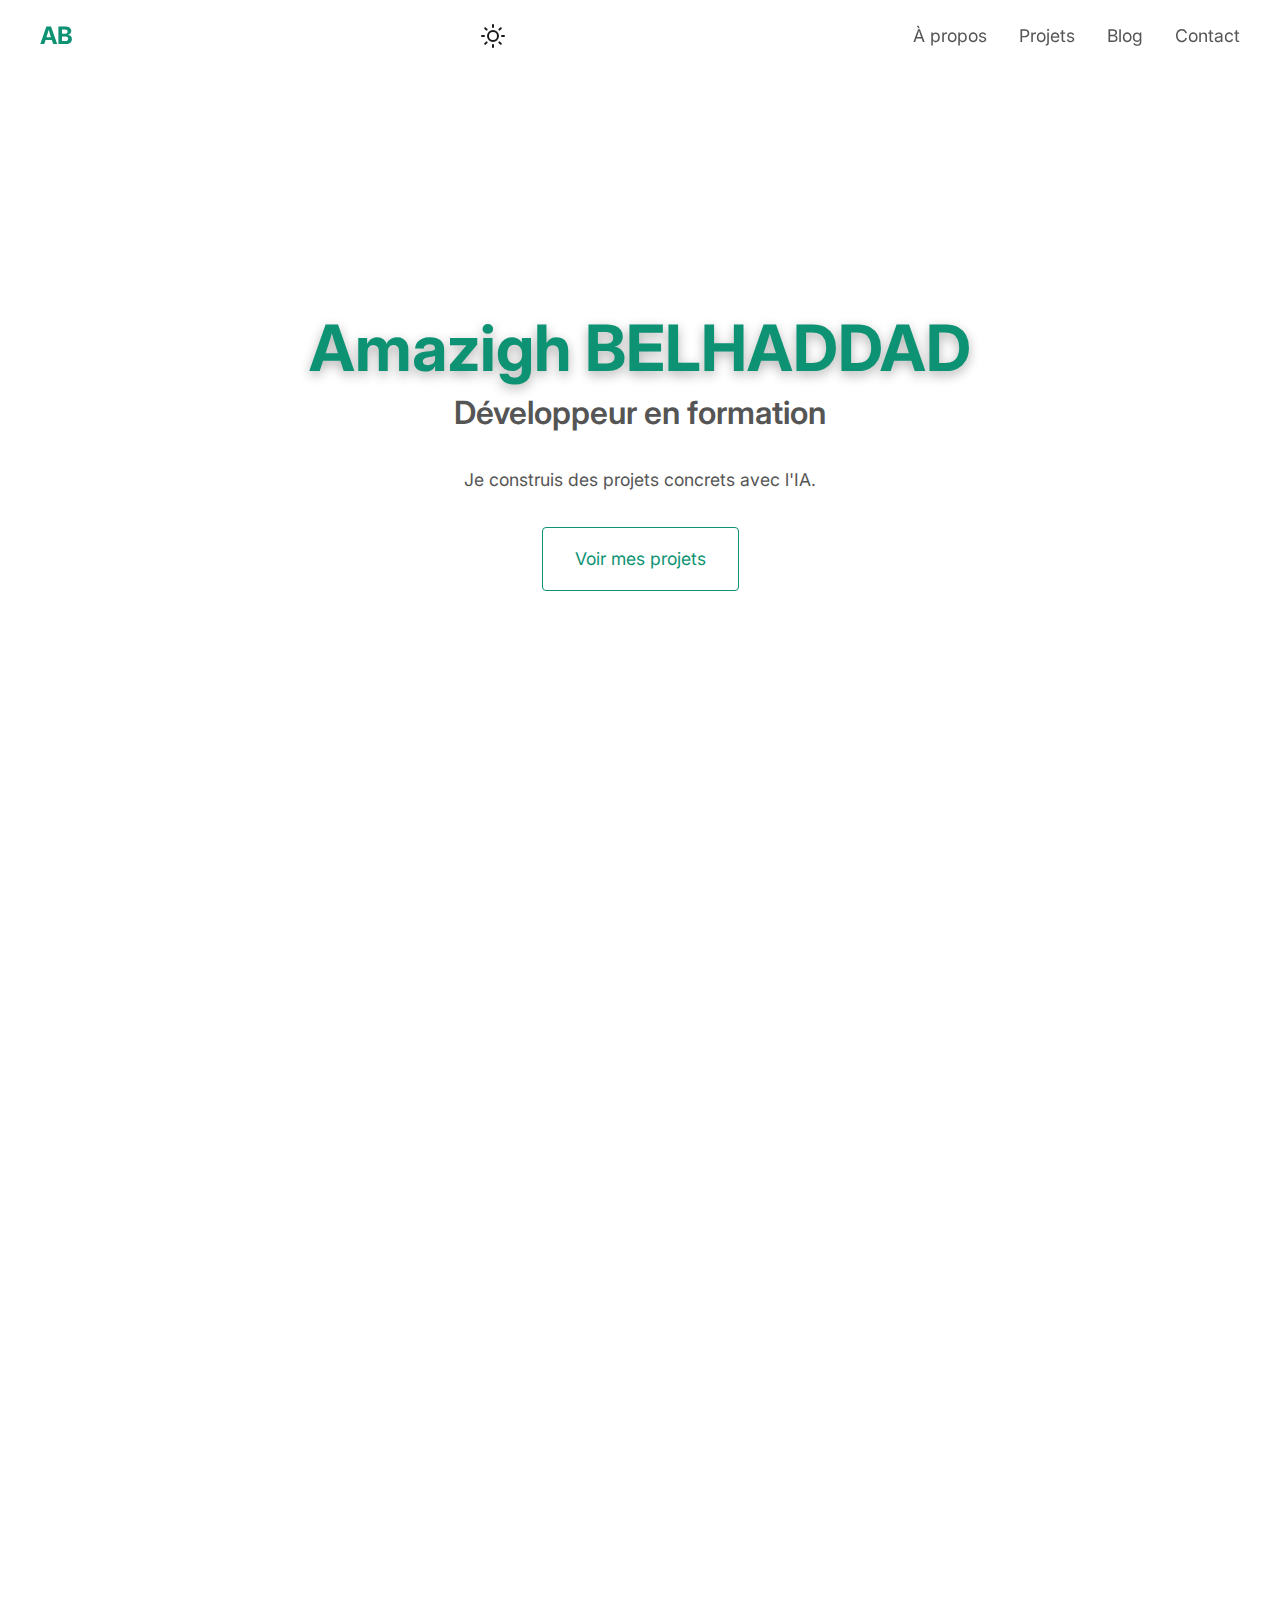
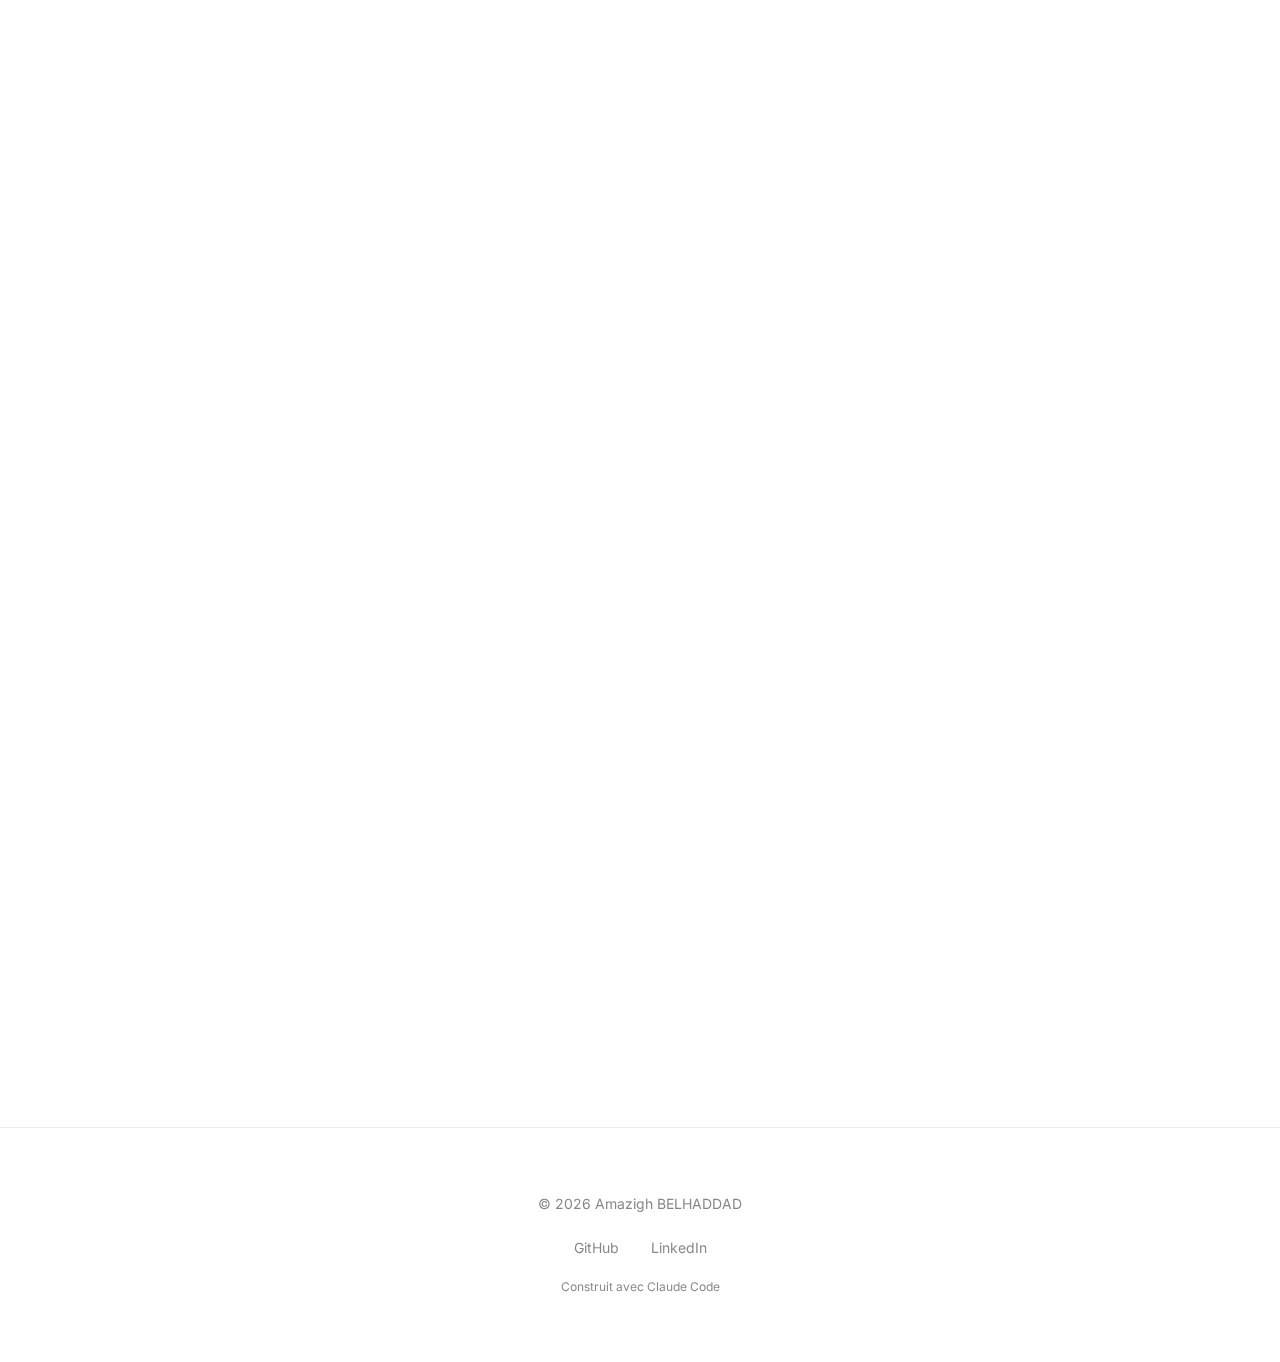
<file: index.html>
<!DOCTYPE html>
<html lang="fr">
<head>
    <meta charset="UTF-8">
    <meta name="viewport" content="width=device-width, initial-scale=1.0">
    <meta name="description" content="Portfolio de Amazigh BELHADDAD - Développeur en formation">
    <meta name="author" content="Amazigh BELHADDAD">
    <meta name="robots" content="index, follow">
    <link rel="canonical" href="https://amazigh.dev/">

    <!-- Open Graph / Facebook -->
    <meta property="og:type" content="website">
    <meta property="og:url" content="https://amazigh.dev/">
    <meta property="og:title" content="Amazigh BELHADDAD | Portfolio">
    <meta property="og:description" content="Portfolio de Amazigh BELHADDAD - Developpeur en formation. Je construis des projets concrets avec l'IA.">
    <meta property="og:image" content="https://amazigh.dev/assets/images/og-image.svg">
    <meta property="og:image:width" content="1200">
    <meta property="og:image:height" content="630">
    <meta property="og:image:alt" content="Amazigh BELHADDAD - Developpeur en formation">

    <!-- Twitter -->
    <meta name="twitter:card" content="summary_large_image">
    <meta name="twitter:url" content="https://amazigh.dev/">
    <meta name="twitter:title" content="Amazigh BELHADDAD | Portfolio">
    <meta name="twitter:description" content="Portfolio de Amazigh BELHADDAD - Developpeur en formation. Je construis des projets concrets avec l'IA.">
    <meta name="twitter:image" content="https://amazigh.dev/assets/images/og-image.svg">
    <meta name="twitter:image:alt" content="Amazigh BELHADDAD - Developpeur en formation">

    <title>Amazigh BELHADDAD | Portfolio</title>

    <!-- Structured Data -->
    <script type="application/ld+json">
    {
        "@context": "https://schema.org",
        "@type": "WebSite",
        "name": "Portfolio Amazigh BELHADDAD",
        "url": "https://amazigh.dev/",
        "description": "Portfolio de Amazigh BELHADDAD - Développeur en formation"
    }
    </script>
    <script type="application/ld+json">
    {
        "@context": "https://schema.org",
        "@type": "Person",
        "name": "Amazigh BELHADDAD",
        "url": "https://amazigh.dev/",
        "jobTitle": "Développeur en formation",
        "sameAs": [
            "https://github.com/I-Tayri",
            "https://www.linkedin.com/in/amazighbelhaddad"
        ]
    }
    </script>
    <link rel="icon" href="data:image/svg+xml,<svg xmlns='http://www.w3.org/2000/svg' viewBox='0 0 100 100'><text y='.9em' font-size='90'>👨‍💻</text></svg>">
    <link rel="preconnect" href="https://fonts.googleapis.com">
    <link rel="preconnect" href="https://fonts.gstatic.com" crossorigin>
    <link rel="preload" href="css/style.css" as="style">
    <link href="https://fonts.googleapis.com/css2?family=Inter:wght@400;500;600;700&display=swap" rel="stylesheet">
    <link rel="stylesheet" href="css/style.css">
    <link rel="sitemap" type="application/xml" href="/sitemap.xml">

    <!-- Structured Data - Person -->
    <script type="application/ld+json">
    {
        "@context": "https://schema.org",
        "@type": "Person",
        "name": "Amazigh BELHADDAD",
        "url": "https://amazigh.dev",
        "jobTitle": "Développeur en formation",
        "description": "Développeur passionné par la technologie et l'intelligence artificielle, construisant des projets concrets avec l'IA.",
        "sameAs": [
            "https://github.com/I-Tayri",
            "https://www.linkedin.com/in/amazighbelhaddad"
        ]
    }
    </script>

    <!-- Structured Data - WebSite -->
    <script type="application/ld+json">
    {
        "@context": "https://schema.org",
        "@type": "WebSite",
        "name": "Portfolio Amazigh BELHADDAD",
        "url": "https://amazigh.dev",
        "description": "Portfolio de Amazigh BELHADDAD - Développeur en formation",
        "author": {
            "@type": "Person",
            "name": "Amazigh BELHADDAD"
        }
    }
    </script>
</head>
<body>
    <a href="#main" class="skip-link">Aller au contenu principal</a>
    <header class="header">
        <nav class="nav">
            <a href="#hero" class="nav__logo" aria-label="Retour à l'accueil">AB</a>
            <button class="theme-toggle" aria-label="Basculer le thème">
                <svg class="theme-toggle__icon theme-toggle__icon--moon" aria-hidden="true" xmlns="http://www.w3.org/2000/svg" viewBox="0 0 24 24" fill="none" stroke="currentColor" stroke-width="2" stroke-linecap="round" stroke-linejoin="round">
                    <path d="M21 12.79A9 9 0 1 1 11.21 3 7 7 0 0 0 21 12.79z"></path>
                </svg>
                <svg class="theme-toggle__icon theme-toggle__icon--sun" aria-hidden="true" xmlns="http://www.w3.org/2000/svg" viewBox="0 0 24 24" fill="none" stroke="currentColor" stroke-width="2" stroke-linecap="round" stroke-linejoin="round">
                    <circle cx="12" cy="12" r="5"></circle>
                    <line x1="12" y1="1" x2="12" y2="3"></line>
                    <line x1="12" y1="21" x2="12" y2="23"></line>
                    <line x1="4.22" y1="4.22" x2="5.64" y2="5.64"></line>
                    <line x1="18.36" y1="18.36" x2="19.78" y2="19.78"></line>
                    <line x1="1" y1="12" x2="3" y2="12"></line>
                    <line x1="21" y1="12" x2="23" y2="12"></line>
                    <line x1="4.22" y1="19.78" x2="5.64" y2="18.36"></line>
                    <line x1="18.36" y1="5.64" x2="19.78" y2="4.22"></line>
                </svg>
            </button>
            <button class="nav__toggle" aria-label="Menu" aria-expanded="false">
                <span class="nav__toggle-bar"></span>
                <span class="nav__toggle-bar"></span>
                <span class="nav__toggle-bar"></span>
            </button>
            <ul class="nav__list">
                <li class="nav__item"><a href="#about" class="nav__link">À propos</a></li>
                <li class="nav__item"><a href="#projects" class="nav__link">Projets</a></li>
                <li class="nav__item"><a href="blog/" class="nav__link">Blog</a></li>
                <li class="nav__item"><a href="#contact" class="nav__link">Contact</a></li>
            </ul>
        </nav>
    </header>

    <main id="main">
        <section id="hero" class="hero">
            <div class="hero__content">
                <h1 class="hero__title">Amazigh BELHADDAD</h1>
                <h2 class="hero__subtitle">Développeur en formation</h2>
                <p class="hero__description">Je construis des projets concrets avec l'IA.</p>
                <a href="#projects" class="hero__cta">Voir mes projets</a>
            </div>
        </section>

        <section id="about" class="about">
            <h2 class="section__title">À propos</h2>
            <div class="about__content">
                <img src="assets/images/photo-profil.jpg"
                     alt="Photo de profil d'Amazigh BELHADDAD"
                     class="about__photo">
                <div class="about__text-wrapper">
                    <p class="about__text">
                        Passionné par la technologie et l'intelligence artificielle,
                        j'apprends à construire des projets concrets en utilisant les
                        outils les plus avancés du marché. Ce portfolio est lui-même
                        construit avec Claude Code.
                    </p>
                </div>
            </div>
        </section>

        <section id="projects" class="projects">
            <h2 class="section__title">Mes Projets</h2>
            <div class="projects__grid" id="projects-grid" aria-live="polite">
                <p class="projects__loading" role="status">Chargement des projets...</p>
            </div>
        </section>

        <section id="contact" class="contact">
            <h2 class="section__title">Me contacter</h2>
            <form class="contact__form" id="contact-form" action="https://formspree.io/f/xwvnkjyg" method="POST" novalidate>
                <div class="form__group">
                    <label for="name" class="form__label">Nom<span class="form__required" aria-hidden="true">*</span></label>
                    <input type="text" id="name" name="name" class="form__input" required autocomplete="name" aria-describedby="name-error">
                    <span id="name-error" class="form__error" role="alert" aria-live="polite"></span>
                </div>
                <div class="form__group">
                    <label for="email" class="form__label">Email<span class="form__required" aria-hidden="true">*</span></label>
                    <input type="email" id="email" name="email" class="form__input" required autocomplete="email" aria-describedby="email-error">
                    <span id="email-error" class="form__error" role="alert" aria-live="polite"></span>
                </div>
                <div class="form__group">
                    <label for="message" class="form__label">Message<span class="form__required" aria-hidden="true">*</span></label>
                    <textarea id="message" name="message" class="form__textarea" required aria-describedby="message-error"></textarea>
                    <span id="message-error" class="form__error" role="alert" aria-live="polite"></span>
                </div>
                <button type="submit" class="form__button">Envoyer</button>
                <div id="form-status" role="status" aria-live="polite"></div>
            </form>
        </section>
    </main>

    <footer class="footer">
        <p class="footer__text">© 2026 Amazigh BELHADDAD</p>
        <ul class="footer__links">
            <li><a href="https://github.com/I-Tayri" class="footer__link" target="_blank" rel="noopener noreferrer">GitHub<span class="sr-only"> (s'ouvre dans un nouvel onglet)</span></a></li>
            <li><a href="https://www.linkedin.com/in/amazighbelhaddad" class="footer__link" target="_blank" rel="noopener noreferrer">LinkedIn<span class="sr-only"> (s'ouvre dans un nouvel onglet)</span></a></li>
        </ul>
        <p class="footer__credit">Construit avec Claude Code</p>
    </footer>

    <noscript>
        <p style="padding: 2rem; text-align: center; background: #1a1a1a; color: #e0e0e0;">
            JavaScript est requis pour une expérience optimale.
        </p>
    </noscript>
    <script src="js/main.js"></script>
</body>
</html>
</file>
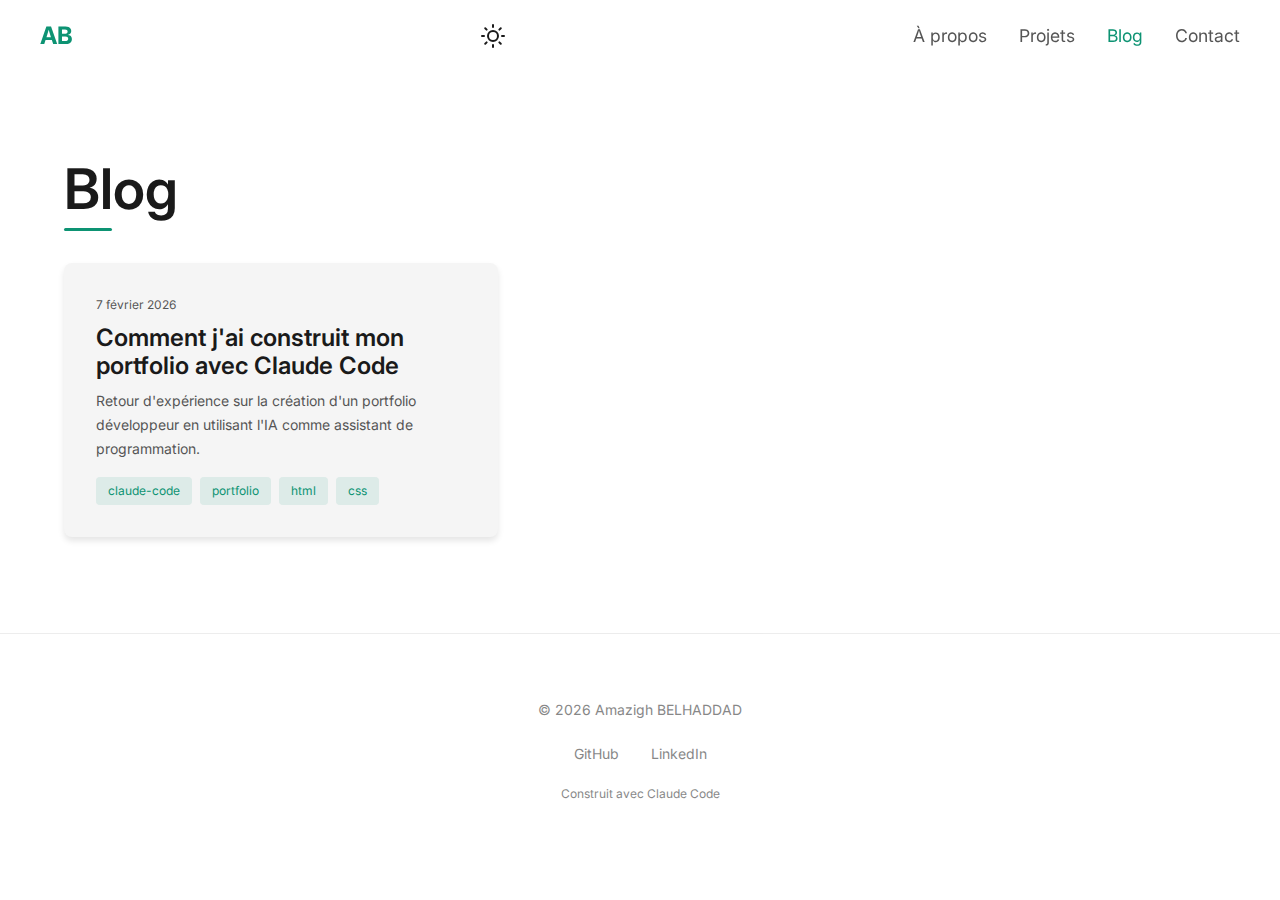
<file: blog/index.html>
<!DOCTYPE html>
<html lang="fr">
<head>
    <meta charset="UTF-8">
    <meta name="viewport" content="width=device-width, initial-scale=1.0">
    <meta name="description" content="Blog de Amazigh BELHADDAD - Articles sur le développement web et l'IA">
    <meta name="author" content="Amazigh BELHADDAD">
    <meta name="robots" content="index, follow">
    <link rel="canonical" href="https://amazigh.dev/blog/">

    <!-- Open Graph / Facebook -->
    <meta property="og:type" content="website">
    <meta property="og:url" content="https://amazigh.dev/blog/">
    <meta property="og:title" content="Blog | Amazigh BELHADDAD">
    <meta property="og:description" content="Articles sur le développement web et l'intelligence artificielle.">
    <meta property="og:image" content="https://amazigh.dev/assets/images/og-image.png">

    <!-- Twitter -->
    <meta name="twitter:card" content="summary_large_image">
    <meta name="twitter:title" content="Blog | Amazigh BELHADDAD">
    <meta name="twitter:description" content="Articles sur le développement web et l'intelligence artificielle.">
    <meta name="twitter:image" content="https://amazigh.dev/assets/images/og-image.png">

    <title>Blog | Amazigh BELHADDAD</title>

    <!-- Structured Data -->
    <script type="application/ld+json">
    {
        "@context": "https://schema.org",
        "@type": "Blog",
        "name": "Blog Amazigh BELHADDAD",
        "url": "https://amazigh.dev/blog/",
        "description": "Articles sur le développement web et l'intelligence artificielle",
        "author": {
            "@type": "Person",
            "name": "Amazigh BELHADDAD",
            "url": "https://amazigh.dev/"
        }
    }
    </script>
    <link rel="preconnect" href="https://fonts.googleapis.com">
    <link rel="preconnect" href="https://fonts.gstatic.com" crossorigin>
    <link rel="preload" href="../css/style.css" as="style">
    <link href="https://fonts.googleapis.com/css2?family=Inter:wght@400;500;600;700&display=swap" rel="stylesheet">
    <link rel="stylesheet" href="../css/style.css">

    <!-- Structured Data - Blog -->
    <script type="application/ld+json">
    {
        "@context": "https://schema.org",
        "@type": "Blog",
        "name": "Blog de Amazigh BELHADDAD",
        "url": "https://amazigh.dev/blog/",
        "description": "Articles sur le développement web et l'intelligence artificielle",
        "author": {
            "@type": "Person",
            "name": "Amazigh BELHADDAD",
            "url": "https://amazigh.dev"
        }
    }
    </script>
</head>
<body>
    <a href="#main" class="skip-link">Aller au contenu principal</a>
    <header class="header">
        <nav class="nav">
            <a href="../index.html" class="nav__logo">AB</a>
            <button class="theme-toggle" aria-label="Basculer le thème">
                <svg class="theme-toggle__icon theme-toggle__icon--moon" aria-hidden="true" xmlns="http://www.w3.org/2000/svg" viewBox="0 0 24 24" fill="none" stroke="currentColor" stroke-width="2" stroke-linecap="round" stroke-linejoin="round">
                    <path d="M21 12.79A9 9 0 1 1 11.21 3 7 7 0 0 0 21 12.79z"></path>
                </svg>
                <svg class="theme-toggle__icon theme-toggle__icon--sun" aria-hidden="true" xmlns="http://www.w3.org/2000/svg" viewBox="0 0 24 24" fill="none" stroke="currentColor" stroke-width="2" stroke-linecap="round" stroke-linejoin="round">
                    <circle cx="12" cy="12" r="5"></circle>
                    <line x1="12" y1="1" x2="12" y2="3"></line>
                    <line x1="12" y1="21" x2="12" y2="23"></line>
                    <line x1="4.22" y1="4.22" x2="5.64" y2="5.64"></line>
                    <line x1="18.36" y1="18.36" x2="19.78" y2="19.78"></line>
                    <line x1="1" y1="12" x2="3" y2="12"></line>
                    <line x1="21" y1="12" x2="23" y2="12"></line>
                    <line x1="4.22" y1="19.78" x2="5.64" y2="18.36"></line>
                    <line x1="18.36" y1="5.64" x2="19.78" y2="4.22"></line>
                </svg>
            </button>
            <button class="nav__toggle" aria-label="Menu" aria-expanded="false">
                <span class="nav__toggle-bar"></span>
                <span class="nav__toggle-bar"></span>
                <span class="nav__toggle-bar"></span>
            </button>
            <ul class="nav__list">
                <li class="nav__item"><a href="../index.html#about" class="nav__link">À propos</a></li>
                <li class="nav__item"><a href="../index.html#projects" class="nav__link">Projets</a></li>
                <li class="nav__item"><a href="./" class="nav__link nav__link--active">Blog</a></li>
                <li class="nav__item"><a href="../index.html#contact" class="nav__link">Contact</a></li>
            </ul>
        </nav>
    </header>

    <main id="main">
        <section class="blog">
            <h1 class="section__title">Blog</h1>
            <div class="blog__list" id="blog-list" aria-live="polite">
                <p class="blog__loading" role="status">Chargement des articles...</p>
            </div>
        </section>
    </main>

    <footer class="footer">
        <p class="footer__text">© 2026 Amazigh BELHADDAD</p>
        <ul class="footer__links">
            <li><a href="https://github.com/I-Tayri" class="footer__link" target="_blank" rel="noopener noreferrer">GitHub<span class="sr-only"> (s'ouvre dans un nouvel onglet)</span></a></li>
            <li><a href="https://www.linkedin.com/in/amazighbelhaddad" class="footer__link" target="_blank" rel="noopener noreferrer">LinkedIn<span class="sr-only"> (s'ouvre dans un nouvel onglet)</span></a></li>
        </ul>
        <p class="footer__credit">Construit avec Claude Code</p>
    </footer>

    <script src="../js/main.js"></script>
    <script src="../js/blog.js"></script>
</body>
</html>
</file>
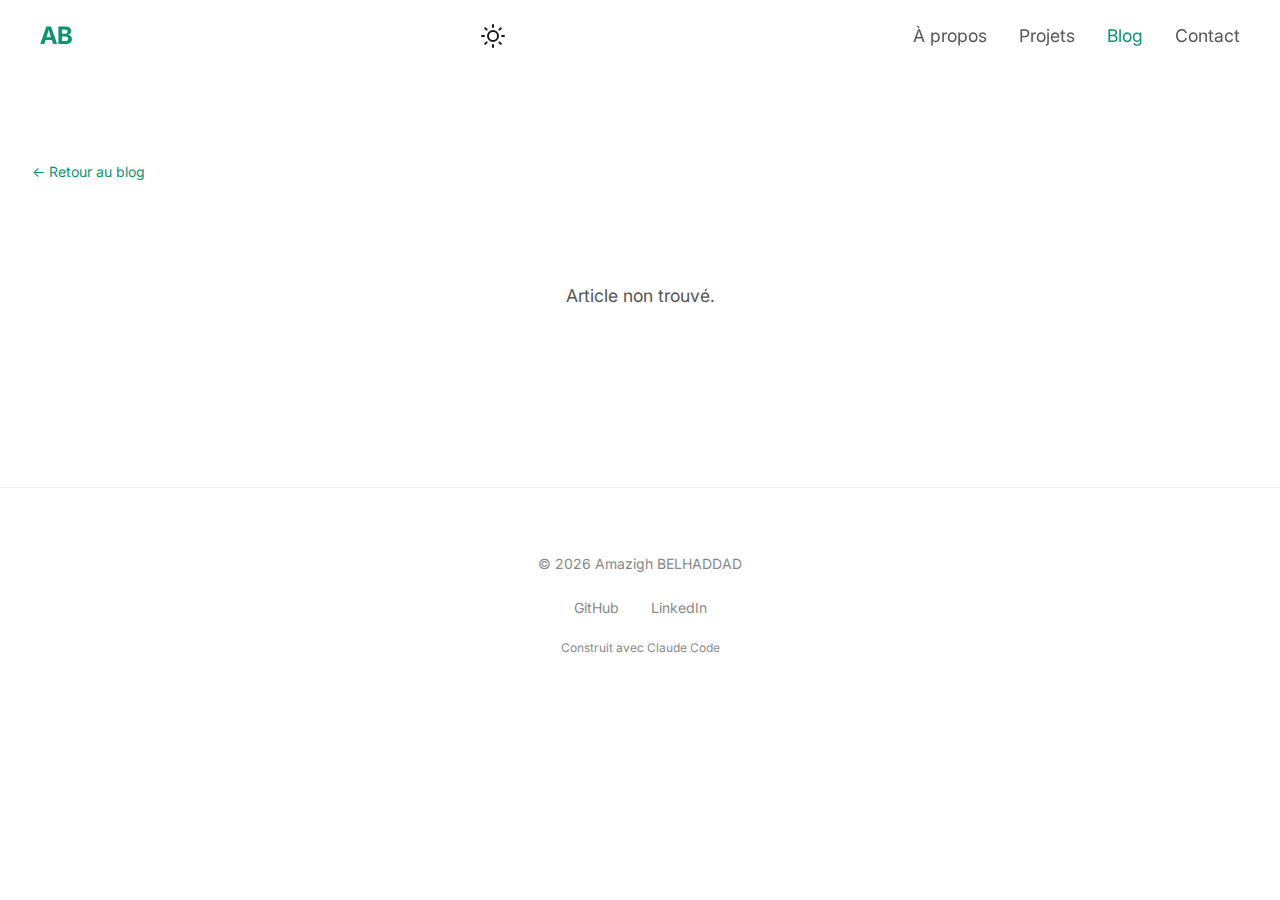
<file: blog/post.html>
<!DOCTYPE html>
<html lang="fr">
<head>
    <meta charset="UTF-8">
    <meta name="viewport" content="width=device-width, initial-scale=1.0">
    <meta name="description" content="Article de blog - Amazigh BELHADDAD">
    <meta name="author" content="Amazigh BELHADDAD">
    <meta name="robots" content="index, follow">

    <!-- Open Graph / Facebook -->
    <meta property="og:type" content="article">
    <meta property="og:url" content="https://amazigh.dev/blog/post.html">
    <meta property="og:title" content="Article | Amazigh BELHADDAD">
    <meta property="og:description" content="Découvrez cet article sur le développement web et l'IA.">
    <meta property="og:image" content="https://amazigh.dev/assets/images/og-image.png">

    <!-- Twitter -->
    <meta name="twitter:card" content="summary_large_image">
    <meta name="twitter:title" content="Article | Amazigh BELHADDAD">
    <meta name="twitter:description" content="Découvrez cet article sur le développement web et l'IA.">
    <meta name="twitter:image" content="https://amazigh.dev/assets/images/og-image.png">

    <title>Article | Amazigh BELHADDAD</title>
    <link rel="preconnect" href="https://fonts.googleapis.com">
    <link rel="preconnect" href="https://fonts.gstatic.com" crossorigin>
    <link rel="preload" href="../css/style.css" as="style">
    <link href="https://fonts.googleapis.com/css2?family=Inter:wght@400;500;600;700&display=swap" rel="stylesheet">
    <link rel="stylesheet" href="../css/style.css">
</head>
<body>
    <a href="#main" class="skip-link">Aller au contenu principal</a>
    <header class="header">
        <nav class="nav">
            <a href="../index.html" class="nav__logo">AB</a>
            <button class="theme-toggle" aria-label="Basculer le thème">
                <svg class="theme-toggle__icon theme-toggle__icon--moon" aria-hidden="true" xmlns="http://www.w3.org/2000/svg" viewBox="0 0 24 24" fill="none" stroke="currentColor" stroke-width="2" stroke-linecap="round" stroke-linejoin="round">
                    <path d="M21 12.79A9 9 0 1 1 11.21 3 7 7 0 0 0 21 12.79z"></path>
                </svg>
                <svg class="theme-toggle__icon theme-toggle__icon--sun" aria-hidden="true" xmlns="http://www.w3.org/2000/svg" viewBox="0 0 24 24" fill="none" stroke="currentColor" stroke-width="2" stroke-linecap="round" stroke-linejoin="round">
                    <circle cx="12" cy="12" r="5"></circle>
                    <line x1="12" y1="1" x2="12" y2="3"></line>
                    <line x1="12" y1="21" x2="12" y2="23"></line>
                    <line x1="4.22" y1="4.22" x2="5.64" y2="5.64"></line>
                    <line x1="18.36" y1="18.36" x2="19.78" y2="19.78"></line>
                    <line x1="1" y1="12" x2="3" y2="12"></line>
                    <line x1="21" y1="12" x2="23" y2="12"></line>
                    <line x1="4.22" y1="19.78" x2="5.64" y2="18.36"></line>
                    <line x1="18.36" y1="5.64" x2="19.78" y2="4.22"></line>
                </svg>
            </button>
            <button class="nav__toggle" aria-label="Menu" aria-expanded="false">
                <span class="nav__toggle-bar"></span>
                <span class="nav__toggle-bar"></span>
                <span class="nav__toggle-bar"></span>
            </button>
            <ul class="nav__list">
                <li class="nav__item"><a href="../index.html#about" class="nav__link">À propos</a></li>
                <li class="nav__item"><a href="../index.html#projects" class="nav__link">Projets</a></li>
                <li class="nav__item"><a href="./" class="nav__link nav__link--active">Blog</a></li>
                <li class="nav__item"><a href="../index.html#contact" class="nav__link">Contact</a></li>
            </ul>
        </nav>
    </header>

    <main id="main">
        <article class="post">
            <a href="./" class="post__back"><span aria-hidden="true">←</span> Retour au blog</a>
            <div class="post__content" id="post-content" aria-live="polite">
                <p class="blog__loading" role="status">Chargement de l'article...</p>
            </div>
        </article>
    </main>

    <footer class="footer">
        <p class="footer__text">© 2026 Amazigh BELHADDAD</p>
        <ul class="footer__links">
            <li><a href="https://github.com/I-Tayri" class="footer__link" target="_blank" rel="noopener noreferrer">GitHub<span class="sr-only"> (s'ouvre dans un nouvel onglet)</span></a></li>
            <li><a href="https://www.linkedin.com/in/amazighbelhaddad" class="footer__link" target="_blank" rel="noopener noreferrer">LinkedIn<span class="sr-only"> (s'ouvre dans un nouvel onglet)</span></a></li>
        </ul>
        <p class="footer__credit">Construit avec Claude Code</p>
    </footer>

    <script src="../js/main.js"></script>
    <script src="../js/blog.js"></script>
</body>
</html>
</file>
<file: css/style.css>
/* ==========================================================================
   Variables CSS
   ========================================================================== */

:root {
    /* Couleurs - Mode sombre (défaut) */
    --color-bg: #0a0a0a;
    --color-text: #e0e0e0;
    --color-accent: #5ce0c6;
    --color-accent-alpha: rgba(92, 224, 198, 0.1);
    --color-text-muted: #9ca3bd;
    --color-card-bg: rgba(255, 255, 255, 0.05);
    --color-border: rgba(255, 255, 255, 0.15);
    --color-header-bg: rgba(10, 10, 10, 0.85);

    /* Typographie - Familles */
    --font-family: 'Inter', -apple-system, BlinkMacSystemFont, sans-serif;

    /* Typographie - Tailles */
    --font-size-xs: 0.75rem;
    --font-size-sm: 0.875rem;
    --font-size-base: clamp(1rem, 0.95rem + 0.25vw, 1.1rem);
    --font-size-lg: clamp(1.1rem, 1rem + 0.5vw, 1.25rem);
    --font-size-xl: clamp(1.25rem, 1.1rem + 0.75vw, 1.5rem);
    --font-size-2xl: clamp(1.5rem, 1.25rem + 1.25vw, 2rem);
    --font-size-3xl: clamp(2rem, 1.5rem + 2.5vw, 3.5rem);

    /* Typographie - Poids */
    --font-weight-medium: 500;
    --font-weight-semibold: 600;
    --font-weight-bold: 700;

    /* Typographie - Line heights */
    --line-height-tight: 1.2;
    --line-height-normal: 1.6;
    --line-height-relaxed: 1.7;
    --line-height-loose: 1.8;

    /* Espacement */
    --spacing-xs: 0.5rem;
    --spacing-sm: 1rem;
    --spacing-md: 2rem;
    --spacing-lg: 4rem;
    --spacing-xl: 6rem;

    /* Dimensions - Max widths */
    --max-width-content: 1200px;
    --max-width-medium: 900px;
    --max-width-narrow: 800px;
    --max-width-form: 600px;
    --max-width-text: 500px;

    /* Dimensions - Composants */
    --size-photo: 200px;
    --size-icon: 24px;
    --size-nav-toggle: 30px;
    --min-height-textarea: 150px;
    --height-banner: 8px;

    /* Rayons de bordure */
    --radius-xs: 2px;
    --radius-sm: 4px;
    --radius-md: 8px;

    /* Ombres */
    --shadow-sm: 0 4px 6px rgba(0, 0, 0, 0.1);
    --shadow-lg: 0 12px 24px rgba(0, 0, 0, 0.3);

    /* Z-index */
    --z-header: 100;
    --z-overlay: 102;

    /* Effets */
    --blur-header: blur(10px);
    --opacity-muted: 0.7;
    --opacity-hover: 0.8;

    /* Transitions */
    --transition-fast: 150ms ease;
    --transition-base: 300ms ease;
    --transition-slow: 600ms ease-out;
}

/* Mode clair */
:root.light-mode {
    --color-bg: #ffffff;
    --color-text: #1a1a1a;
    --color-accent: #0d9373;
    --color-accent-alpha: rgba(13, 147, 115, 0.1);
    --color-text-muted: #555555;
    --color-card-bg: #f5f5f5;
    --color-border: rgba(0, 0, 0, 0.1);
    --color-header-bg: rgba(255, 255, 255, 0.85);
}

/* ==========================================================================
   Reset CSS
   ========================================================================== */

*,
*::before,
*::after {
    box-sizing: border-box;
    margin: 0;
    padding: 0;
}

html {
    scroll-behavior: smooth;
}

ul,
ol {
    list-style: none;
}

a {
    text-decoration: none;
    color: inherit;
}

img {
    max-width: 100%;
    display: block;
}

/* Screen reader only - accessible but hidden */
.sr-only {
    position: absolute;
    width: 1px;
    height: 1px;
    padding: 0;
    margin: -1px;
    overflow: hidden;
    clip: rect(0, 0, 0, 0);
    white-space: nowrap;
    border: 0;
}

/* ==========================================================================
   Base
   ========================================================================== */

body {
    font-family: var(--font-family);
    font-size: var(--font-size-base);
    line-height: var(--line-height-relaxed);
    color: var(--color-text);
    background-color: var(--color-bg);
    -webkit-font-smoothing: antialiased;
    -moz-osx-font-smoothing: grayscale;
    transition: background-color var(--transition-base), color var(--transition-base);
}

/* ==========================================================================
   Accessibilité - Focus visible
   ========================================================================== */

a:focus-visible,
button:focus-visible,
input:focus-visible,
textarea:focus-visible,
select:focus-visible {
    outline: 2px solid var(--color-accent);
    outline-offset: 2px;
    border-radius: var(--radius-xs);
}

/* Skip link pour navigation clavier */
.skip-link {
    position: absolute;
    top: -100%;
    left: var(--spacing-sm);
    background-color: var(--color-accent);
    color: var(--color-bg);
    padding: var(--spacing-xs) var(--spacing-sm);
    text-decoration: none;
    font-weight: var(--font-weight-medium);
    border-radius: var(--radius-sm);
    z-index: 1000;
    transition: top var(--transition-fast);
}

.skip-link:focus {
    top: var(--spacing-sm);
}

/* ==========================================================================
   Typographie
   ========================================================================== */

h1,
h2,
h3 {
    line-height: var(--line-height-tight);
    font-weight: var(--font-weight-semibold);
}

h1 {
    font-size: var(--font-size-3xl);
}

h2 {
    font-size: var(--font-size-2xl);
}

h3 {
    font-size: var(--font-size-xl);
}

.section__title {
    margin-bottom: var(--spacing-md);
    color: var(--color-text);
    display: inline-block;
    padding-bottom: var(--spacing-xs);
    position: relative;
}

.section__title::after {
    content: '';
    position: absolute;
    bottom: 0;
    left: 0;
    width: 3rem;
    height: 3px;
    background-color: var(--color-accent);
    border-radius: var(--radius-xs);
}

/* ==========================================================================
   Layout
   ========================================================================== */

section {
    padding: var(--spacing-xl) var(--spacing-md);
}

/* ==========================================================================
   Header & Navigation
   ========================================================================== */

.header {
    position: fixed;
    top: 0;
    left: 0;
    right: 0;
    background-color: var(--color-header-bg);
    backdrop-filter: var(--blur-header);
    -webkit-backdrop-filter: var(--blur-header);
    z-index: var(--z-header);
    padding: var(--spacing-sm) var(--spacing-md);
    transition: background-color var(--transition-base);
}

.nav {
    display: flex;
    justify-content: space-between;
    align-items: center;
    max-width: var(--max-width-content);
    margin: 0 auto;
}

.nav__logo {
    font-size: var(--font-size-xl);
    font-weight: var(--font-weight-bold);
    color: var(--color-accent);
    z-index: var(--z-overlay);
}

.nav__toggle {
    display: flex;
    flex-direction: column;
    justify-content: center;
    gap: 5px;
    width: var(--size-nav-toggle);
    height: var(--size-nav-toggle);
    background: none;
    border: none;
    cursor: pointer;
    z-index: var(--z-overlay);
}

.nav__toggle-bar {
    display: block;
    width: 100%;
    height: 2px;
    background-color: var(--color-text);
    transition: transform var(--transition-base), opacity var(--transition-base);
}

.nav__toggle.is-active .nav__toggle-bar:nth-child(1) {
    transform: translateY(7px) rotate(45deg);
}

.nav__toggle.is-active .nav__toggle-bar:nth-child(2) {
    opacity: 0;
}

.nav__toggle.is-active .nav__toggle-bar:nth-child(3) {
    transform: translateY(-7px) rotate(-45deg);
}

.nav__list {
    position: fixed;
    top: 0;
    left: 0;
    right: 0;
    bottom: 0;
    background-color: var(--color-bg);
    display: flex;
    flex-direction: column;
    justify-content: center;
    align-items: center;
    gap: var(--spacing-lg);
    opacity: 0;
    visibility: hidden;
    transition: opacity var(--transition-base), visibility var(--transition-base);
}

.nav__list.is-open {
    opacity: 1;
    visibility: visible;
}

.nav__link {
    color: var(--color-text-muted);
    font-size: var(--font-size-xl);
    transition: color var(--transition-fast);
}

.nav__link:hover {
    color: var(--color-accent);
}

/* Theme Toggle */
.theme-toggle {
    background: none;
    border: none;
    cursor: pointer;
    padding: var(--spacing-xs);
    display: flex;
    align-items: center;
    justify-content: center;
    color: var(--color-text);
    transition: color var(--transition-base);
    z-index: var(--z-overlay);
}

.theme-toggle:hover {
    color: var(--color-accent);
}

.theme-toggle__icon {
    width: var(--size-icon);
    height: var(--size-icon);
    transition: transform var(--transition-base);
}

.theme-toggle:hover .theme-toggle__icon {
    transform: rotate(15deg);
}

.theme-toggle__icon--sun {
    display: none;
}

.theme-toggle__icon--moon {
    display: block;
}

:root.light-mode .theme-toggle__icon--sun {
    display: block;
}

:root.light-mode .theme-toggle__icon--moon {
    display: none;
}

/* ==========================================================================
   Hero
   ========================================================================== */

.hero {
    min-height: 100vh;
    display: flex;
    align-items: center;
    justify-content: center;
    text-align: center;
    padding: var(--spacing-md);
}

.hero__content {
    max-width: var(--max-width-narrow);
}

.hero__title {
    color: var(--color-accent);
    font-size: clamp(2.5rem, 2rem + 3vw, 4rem);
    font-weight: var(--font-weight-bold);
    text-align: center;
    text-shadow: 0 4px 12px rgba(0, 0, 0, 0.3);
    margin-bottom: var(--spacing-xs);
}

.hero__subtitle {
    color: var(--color-text-muted);
    margin-bottom: var(--spacing-md);
}

.hero__description {
    max-width: var(--max-width-text);
    margin: 0 auto var(--spacing-md);
    color: var(--color-text-muted);
}

.hero__cta {
    display: inline-block;
    padding: var(--spacing-sm) var(--spacing-md);
    border: 1px solid var(--color-accent);
    color: var(--color-accent);
    border-radius: var(--radius-sm);
    transition: background-color var(--transition-fast);
}

.hero__cta:hover {
    background-color: var(--color-accent-alpha);
}

/* ==========================================================================
   About
   ========================================================================== */

.about__content {
    display: flex;
    flex-direction: column;
    gap: var(--spacing-md);
    max-width: var(--max-width-medium);
}

.about__photo {
    width: var(--size-photo);
    height: var(--size-photo);
    border: 2px solid var(--color-accent);
    display: flex;
    align-items: center;
    justify-content: center;
    flex-shrink: 0;
    margin: 0 auto;
}

.about__photo-text {
    color: var(--color-text-muted);
    font-size: var(--font-size-lg);
}

.about__text-wrapper {
    flex: 1;
}

.about__text {
    color: var(--color-text-muted);
    line-height: var(--line-height-loose);
}

/* ==========================================================================
   Cards (shared styles)
   ========================================================================== */

.card {
    background-color: var(--color-card-bg);
    border-radius: var(--radius-md);
    overflow: hidden;
    box-shadow: var(--shadow-sm);
    transition: transform var(--transition-base), box-shadow var(--transition-base), background-color var(--transition-base);
}

.card:hover {
    transform: translateY(-4px);
    box-shadow: var(--shadow-lg);
}

.card__content {
    padding: var(--spacing-md);
}

.card__title {
    color: var(--color-text);
    margin-bottom: var(--spacing-xs);
    font-size: var(--font-size-xl);
    transition: color var(--transition-base);
}

.card__description {
    color: var(--color-text-muted);
    margin-bottom: var(--spacing-sm);
    font-size: var(--font-size-sm);
    line-height: var(--line-height-normal);
    transition: color var(--transition-base);
}

.card__tags {
    display: flex;
    flex-wrap: wrap;
    gap: var(--spacing-xs);
}

.card__tags--spaced {
    margin-bottom: var(--spacing-sm);
}

.card__tag {
    background-color: var(--color-accent-alpha);
    color: var(--color-accent);
    padding: 0.25rem 0.75rem;
    border-radius: var(--radius-sm);
    font-size: var(--font-size-xs);
    transition: background-color var(--transition-base), color var(--transition-base);
}

.card__link {
    color: var(--color-accent);
    font-size: var(--font-size-sm);
    transition: opacity var(--transition-fast), color var(--transition-base);
}

.card__link:hover {
    opacity: var(--opacity-hover);
}

/* ==========================================================================
   Projects
   ========================================================================== */

.projects__grid {
    display: grid;
    gap: var(--spacing-md);
    max-width: var(--max-width-content);
}

.project-card__banner {
    height: var(--height-banner);
    background-color: var(--color-accent);
    transition: background-color var(--transition-base);
}

.projects__loading,
.projects__error {
    grid-column: 1 / -1;
    text-align: center;
    padding: var(--spacing-lg);
    color: var(--color-text-muted);
}

.projects__error {
    color: #ff6b6b;
}

/* ==========================================================================
   Contact
   ========================================================================== */

.contact__form {
    max-width: var(--max-width-form);
    margin: 0 auto;
}

.form__group {
    margin-bottom: var(--spacing-sm);
}

.form__label {
    display: block;
    margin-bottom: var(--spacing-xs);
    color: var(--color-text);
    font-size: var(--font-size-sm);
}

.form__input,
.form__textarea {
    width: 100%;
    padding: var(--spacing-sm);
    background-color: var(--color-card-bg);
    border: 1px solid var(--color-border);
    border-radius: var(--radius-sm);
    color: var(--color-text);
    font-family: var(--font-family);
    font-size: var(--font-size-base);
    transition: border-color var(--transition-fast), background-color var(--transition-base);
}

.form__input:focus,
.form__textarea:focus {
    outline: none;
    border-color: var(--color-accent);
}

.form__textarea {
    resize: vertical;
    min-height: var(--min-height-textarea);
}

.form__button {
    padding: var(--spacing-sm) var(--spacing-md);
    background-color: var(--color-accent);
    border: none;
    color: var(--color-bg);
    font-family: var(--font-family);
    font-size: var(--font-size-base);
    font-weight: var(--font-weight-medium);
    border-radius: var(--radius-sm);
    cursor: pointer;
    transition: opacity var(--transition-fast);
}

.form__button:hover {
    opacity: 0.9;
}

/* Indicateur de champ requis */
.form__required {
    color: #ff6b6b;
    margin-left: 0.25rem;
}

/* Messages d'erreur du formulaire */
.form__error {
    display: block;
    color: #ff6b6b;
    font-size: var(--font-size-sm);
    margin-top: var(--spacing-xs);
    min-height: 1.25rem;
}

/* Message de succès du formulaire */
.form__success {
    background-color: var(--color-accent-alpha);
    color: var(--color-accent);
    padding: var(--spacing-sm);
    border-radius: var(--radius-sm);
    margin-top: var(--spacing-sm);
    text-align: center;
}

/* Champ en erreur */
.form__input--error,
.form__textarea--error {
    border-color: #ff6b6b;
}

/* ==========================================================================
   Footer
   ========================================================================== */

.footer {
    padding: var(--spacing-lg) var(--spacing-md);
    text-align: center;
    border-top: 1px solid var(--color-border);
    opacity: var(--opacity-muted);
    transition: border-color var(--transition-base);
}

.footer__text {
    font-size: var(--font-size-sm);
    color: var(--color-text-muted);
    margin-bottom: var(--spacing-sm);
}

.footer__links {
    display: flex;
    justify-content: center;
    gap: var(--spacing-md);
    margin-bottom: var(--spacing-sm);
}

.footer__link {
    font-size: var(--font-size-sm);
    color: var(--color-text-muted);
    transition: color var(--transition-fast);
}

.footer__link:hover {
    color: var(--color-accent);
}

.footer__credit {
    font-size: var(--font-size-xs);
    color: var(--color-text-muted);
}

/* ==========================================================================
   Blog
   ========================================================================== */

.blog {
    padding-top: calc(var(--spacing-xl) + 60px);
}

.blog__list {
    display: grid;
    gap: var(--spacing-md);
    max-width: var(--max-width-medium);
}

.blog__loading,
.blog__error {
    color: var(--color-text-muted);
    text-align: center;
    padding: var(--spacing-lg);
}

.blog__error {
    color: #ff6b6b;
}

/* Blog card specific */
.blog-card__link {
    display: block;
    text-decoration: none;
    color: inherit;
}

.blog-card__date {
    display: block;
    font-size: var(--font-size-xs);
    color: var(--color-text-muted);
    margin-bottom: var(--spacing-xs);
}

.card:hover .card__title--hover {
    color: var(--color-accent);
}

.blog-card__excerpt {
    color: var(--color-text-muted);
    font-size: var(--font-size-sm);
    line-height: var(--line-height-relaxed);
    margin-bottom: var(--spacing-sm);
}

/* Post (article unique) */
.post {
    padding-top: calc(var(--spacing-xl) + 60px);
    padding-bottom: var(--spacing-xl);
    padding-left: var(--spacing-md);
    padding-right: var(--spacing-md);
}

.post__back {
    display: inline-block;
    color: var(--color-accent);
    font-size: var(--font-size-sm);
    margin-bottom: var(--spacing-md);
    transition: opacity var(--transition-fast);
}

.post__back:hover {
    opacity: var(--opacity-hover);
}

.post__content {
    max-width: var(--max-width-narrow);
    margin: 0 auto;
}

.post__content h1 {
    margin-bottom: var(--spacing-sm);
}

.post__content h2 {
    margin-top: var(--spacing-lg);
    margin-bottom: var(--spacing-sm);
    color: var(--color-text);
}

.post__content h3 {
    margin-top: var(--spacing-md);
    margin-bottom: var(--spacing-xs);
    color: var(--color-text);
}

.post__content p {
    margin-bottom: var(--spacing-sm);
    color: var(--color-text-muted);
    line-height: var(--line-height-loose);
}

.post__content ul,
.post__content ol {
    margin-bottom: var(--spacing-sm);
    padding-left: var(--spacing-md);
    color: var(--color-text-muted);
}

.post__content li {
    margin-bottom: var(--spacing-xs);
    line-height: var(--line-height-relaxed);
}

.post__content ul {
    list-style: disc;
}

.post__content ol {
    list-style: decimal;
}

.post__content a {
    color: var(--color-accent);
    text-decoration: underline;
}

.post__content a:hover {
    opacity: var(--opacity-hover);
}

.post__content strong {
    color: var(--color-text);
    font-weight: var(--font-weight-semibold);
}

.post__content em {
    color: var(--color-text-muted);
    font-style: italic;
}

.post__content blockquote {
    border-left: 3px solid var(--color-accent);
    padding-left: var(--spacing-sm);
    margin: var(--spacing-md) 0;
    color: var(--color-text-muted);
    font-style: italic;
}

.post__content hr {
    border: none;
    border-top: 1px solid var(--color-border);
    margin: var(--spacing-lg) 0;
}

.post__content pre {
    background-color: #282c34;
    border-radius: var(--radius-md);
    padding: var(--spacing-sm);
    overflow-x: auto;
    margin-bottom: var(--spacing-sm);
}

.post__content code {
    font-family: 'Fira Code', 'Monaco', 'Consolas', monospace;
    font-size: var(--font-size-sm);
}

.post__content p code {
    background-color: var(--color-card-bg);
    padding: 0.125rem 0.375rem;
    border-radius: var(--radius-xs);
    color: var(--color-accent);
}

/* Nav link active state */
.nav__link--active {
    color: var(--color-accent);
}

/* ==========================================================================
   Animations
   ========================================================================== */

.fade-in {
    opacity: 0;
    transform: translateY(20px);
    transition: opacity var(--transition-slow), transform var(--transition-slow);
}

.fade-in.is-visible {
    opacity: 1;
    transform: translateY(0);
}

/* Respect des préférences de mouvement réduit */
@media (prefers-reduced-motion: reduce) {
    *,
    *::before,
    *::after {
        animation-duration: 0.01ms !important;
        animation-iteration-count: 1 !important;
        transition-duration: 0.01ms !important;
        scroll-behavior: auto !important;
    }
}

/* ==========================================================================
   Media Queries
   ========================================================================== */

/* Tablette petite (600px) */
@media (min-width: 600px) {
    .projects__grid {
        grid-template-columns: repeat(2, 1fr);
    }
}

/* Tablette (768px) */
@media (min-width: 768px) {
    section {
        padding: var(--spacing-xl) var(--spacing-lg);
    }

    .nav__toggle {
        display: none;
    }

    .nav__list {
        position: static;
        flex-direction: row;
        background-color: transparent;
        gap: var(--spacing-md);
        opacity: 1;
        visibility: visible;
    }

    .nav__link {
        font-size: var(--font-size-base);
    }

    .about__content {
        flex-direction: row;
        align-items: center;
    }

    .about__photo {
        margin: 0;
    }
}

/* Desktop (1024px) */
@media (min-width: 1024px) {
    .projects__grid {
        grid-template-columns: repeat(3, 1fr);
    }

    .blog__list {
        grid-template-columns: repeat(2, 1fr);
    }
}
</file>
